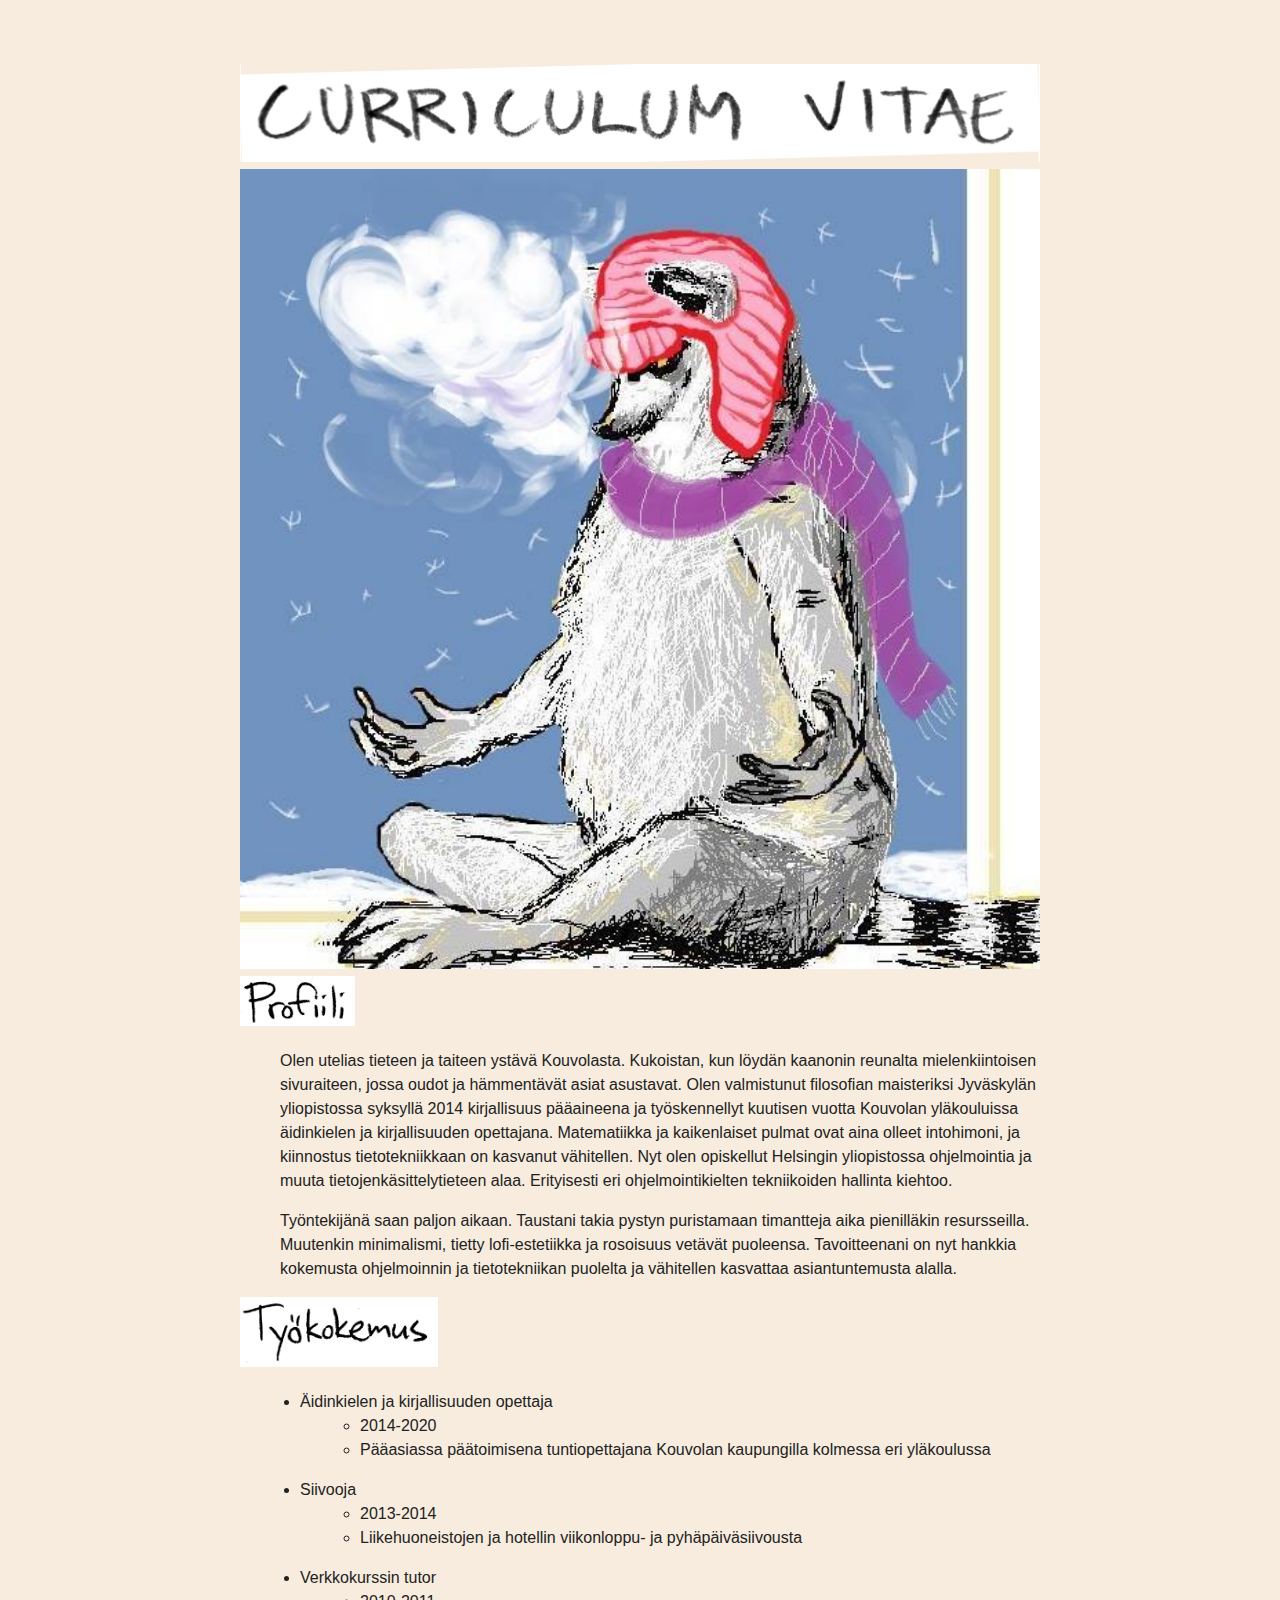
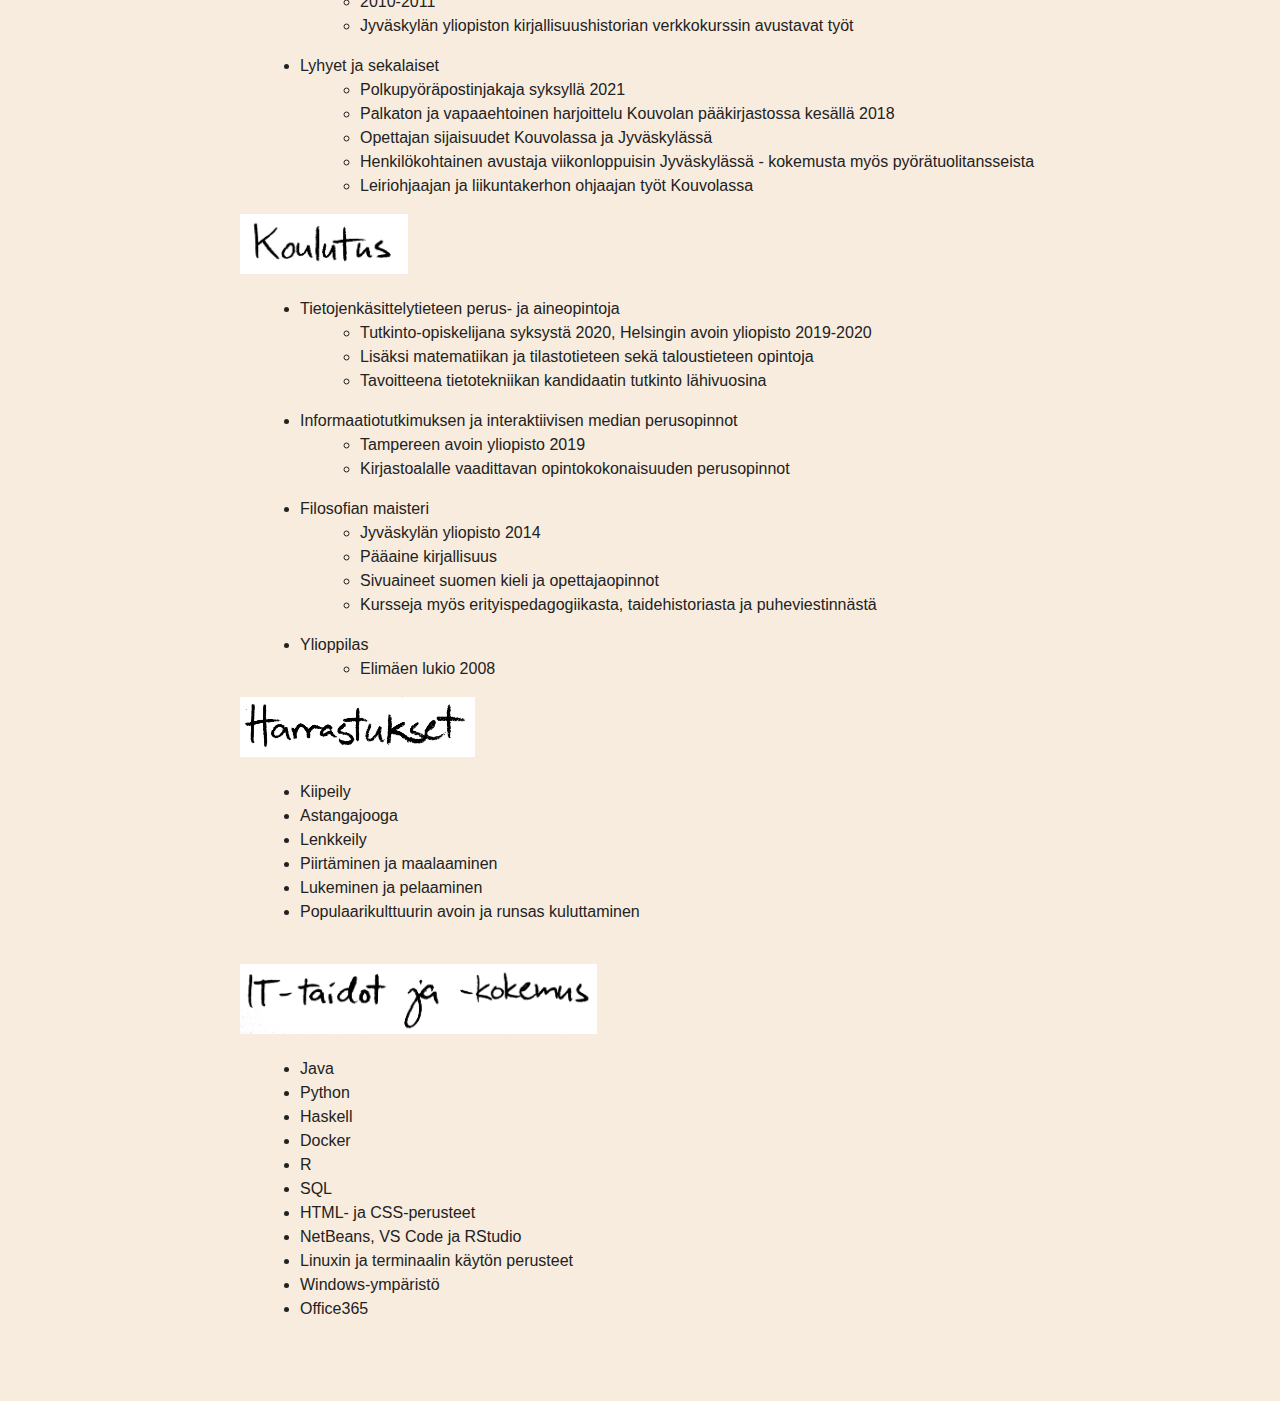
<file: index.html>
<!DOCTYPE html>
<html>

<head>
  <meta charset="utf-8">
  <title>CV Maikki</title>
  <link rel="stylesheet" href="cv_style.css">
</head>

<body>
  <img src="./assets/otsikot/cv_tilt.png" alt="cv" class="responsive">
  <br>
  <img src="./assets/profiilikuva.jpg" alt="Profiilikuva" class="responsive"/>
  <img src="./assets/otsikot/profiili.png" alt="Profiili" height="50"/>
  <p>
    Olen utelias tieteen ja taiteen ystävä Kouvolasta. Kukoistan, kun löydän kaanonin reunalta mielenkiintoisen sivuraiteen, jossa oudot ja hämmentävät asiat asustavat. Olen valmistunut filosofian maisteriksi Jyväskylän yliopistossa syksyllä 2014 kirjallisuus pääaineena ja 
    työskennellyt kuutisen vuotta Kouvolan yläkouluissa äidinkielen ja kirjallisuuden opettajana. 
    Matematiikka ja kaikenlaiset pulmat ovat aina olleet intohimoni, ja kiinnostus tietotekniikkaan on kasvanut vähitellen. 
    Nyt olen opiskellut Helsingin yliopistossa ohjelmointia ja muuta tietojenkäsittelytieteen alaa. Erityisesti eri ohjelmointikielten tekniikoiden hallinta kiehtoo. 
  </p>
  <p>
    Työntekijänä saan paljon aikaan. Taustani takia pystyn puristamaan timantteja aika pienilläkin resursseilla. Muutenkin minimalismi, tietty lofi-estetiikka ja rosoisuus vetävät puoleensa. Tavoitteenani on nyt hankkia kokemusta ohjelmoinnin ja tietotekniikan puolelta ja vähitellen kasvattaa asiantuntemusta alalla. 
    
  </p>
  <img src="./assets/otsikot/tyokokemus.png" alt="Tyokokemus" height="70"/>
  <ul>
    <li>Äidinkielen ja kirjallisuuden opettaja</li>
    <ul>
      <li>2014-2020</li>
      <li>Pääasiassa päätoimisena tuntiopettajana Kouvolan kaupungilla kolmessa eri yläkoulussa</li>
    </ul>
    <li>Siivooja</li>
    <ul>
      <li>2013-2014</li>
      <li>Liikehuoneistojen ja hotellin viikonloppu- ja pyhäpäiväsiivousta</li>
    </ul>
    <li>Verkkokurssin tutor</li>
    <ul>
      <li>2010-2011</li>
      <li>Jyväskylän yliopiston kirjallisuushistorian verkkokurssin avustavat työt</li>
    </ul>
    <li>Lyhyet ja sekalaiset</li>
    <ul>
      <li>Polkupyöräpostinjakaja syksyllä 2021</li>
      <li>Palkaton ja vapaaehtoinen harjoittelu Kouvolan pääkirjastossa kesällä 2018</li>
      <li>Opettajan sijaisuudet Kouvolassa ja Jyväskylässä</li>
      <li>Henkilökohtainen avustaja viikonloppuisin Jyväskylässä - kokemusta myös pyörätuolitansseista</li>
      <li>Leiriohjaajan ja liikuntakerhon ohjaajan työt Kouvolassa</li>
    </ul>
  </ul>
  
  <img src="./assets/otsikot/koulutus.png" alt="Koulutus" height="60"/>
  <ul>
    <li>Tietojenkäsittelytieteen perus- ja aineopintoja</li>
    <ul>
      <li>Tutkinto-opiskelijana syksystä 2020, Helsingin avoin yliopisto 2019-2020</li>
      <li>Lisäksi matematiikan ja tilastotieteen sekä taloustieteen opintoja</li>
      <li>Tavoitteena tietotekniikan kandidaatin tutkinto lähivuosina</li>
    </ul>
    <li>Informaatiotutkimuksen ja interaktiivisen median perusopinnot</li>
    <ul>
      <li>Tampereen avoin yliopisto 2019</li>
      <li>Kirjastoalalle vaadittavan opintokokonaisuuden perusopinnot</li>
    </ul>
    <li>Filosofian maisteri</li>
    <ul>
      <li>Jyväskylän yliopisto 2014</li>
      <li>Pääaine kirjallisuus</li>
      <li>Sivuaineet suomen kieli ja opettajaopinnot</li>
      <li>Kursseja myös erityispedagogiikasta, taidehistoriasta ja puheviestinnästä</li>
    </ul>
    <li>Ylioppilas</li>
    <ul>
      <li>Elimäen lukio 2008</li>
    </ul>
  </ul>
  
  <img src="./assets/otsikot/harrastukset.png" alt="Harrastukset" height="60"/>
  <ul>
    <li>Kiipeily</li>
    <li>Astangajooga</li>
    <li>Lenkkeily</li>
    <li>Piirtäminen ja maalaaminen</li>
    <li>Lukeminen ja pelaaminen</li>
    <li>Populaarikulttuurin avoin ja runsas kuluttaminen</li>
  </ul>
  <br>  
  <img src="./assets/otsikot/it_taidot.png" alt="IT-kokemus" height="70"/>
  <ul>
    <li>Java</li>
    <li>Python</li>
    <li>Haskell</li>
    <li>Docker</li>
    <li>R</li>
    <li>SQL</li>
    <li>HTML- ja CSS-perusteet</li>
    <li>NetBeans, VS Code ja RStudio</li>
    <li>Linuxin ja terminaalin käytön perusteet</li>
    <li>Windows-ympäristö</li>
    <li>Office365</li>
  </ul>

</body>

</html>
</file>
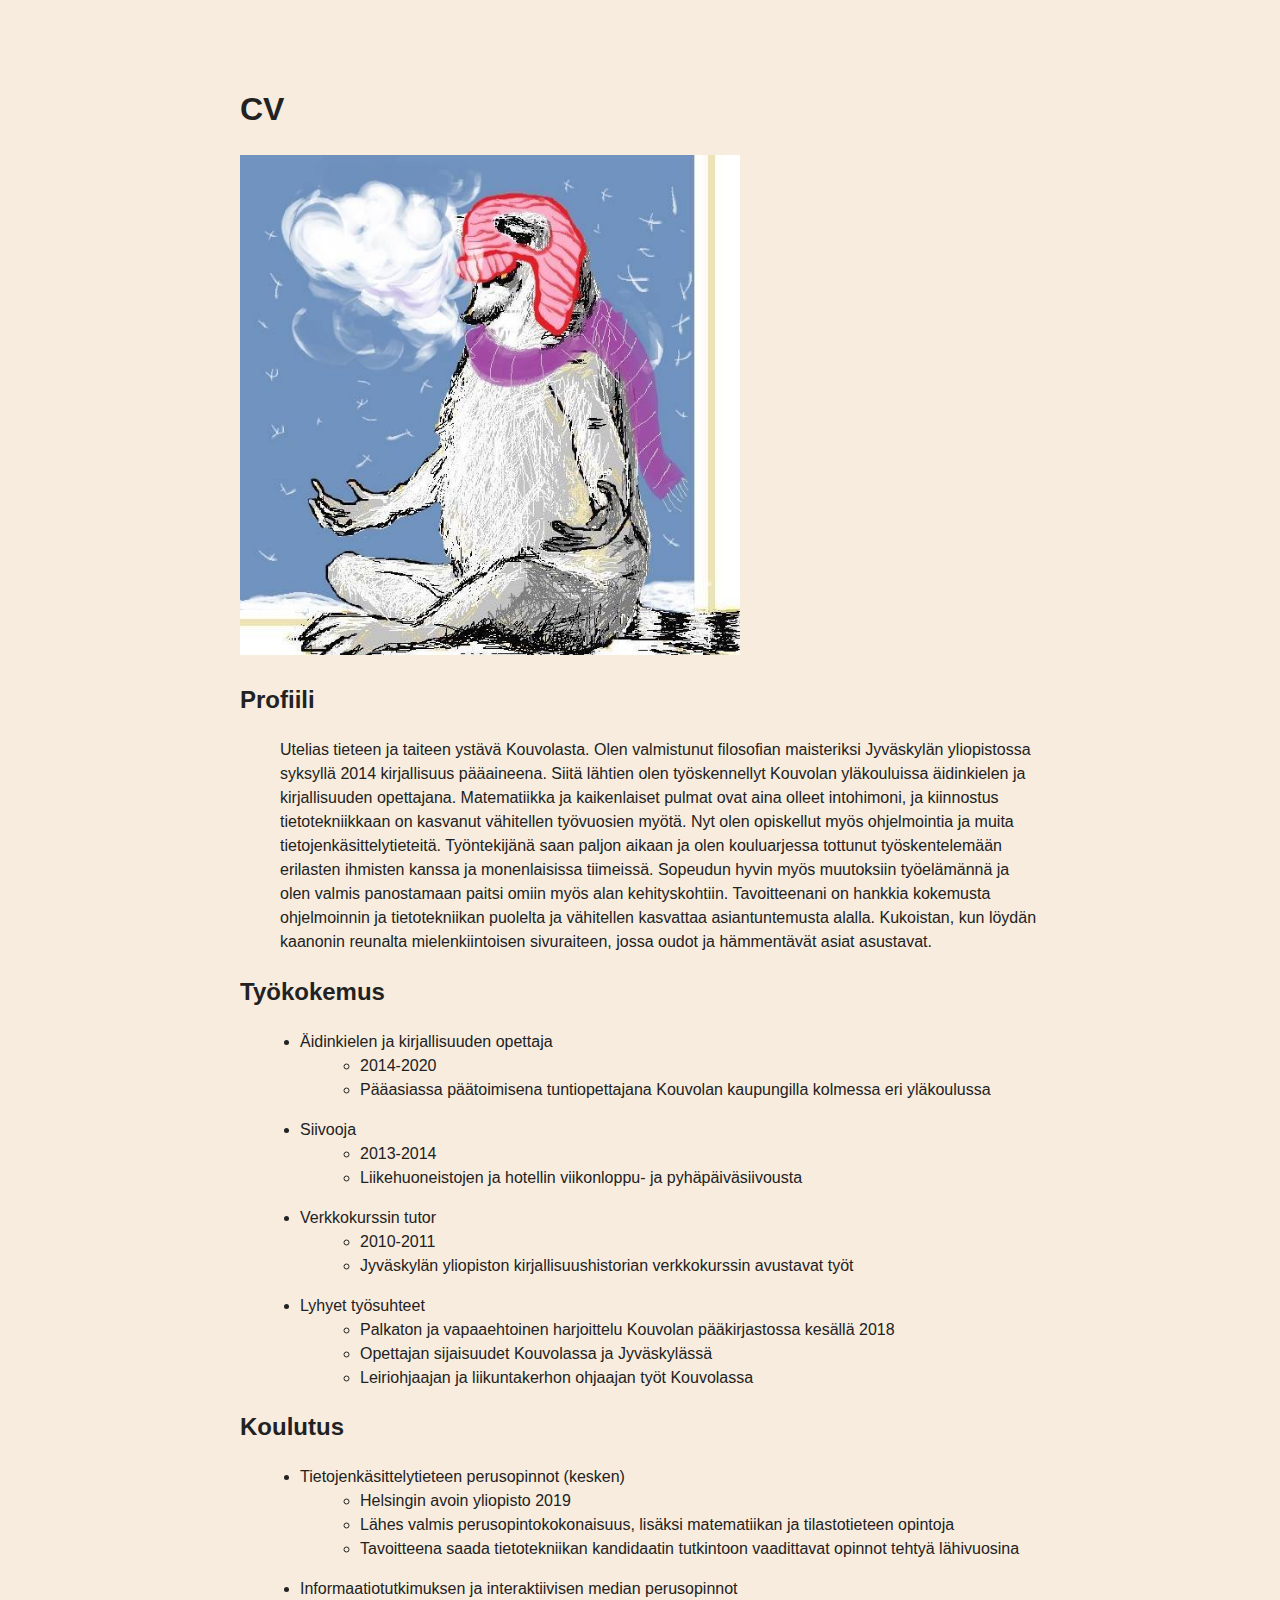
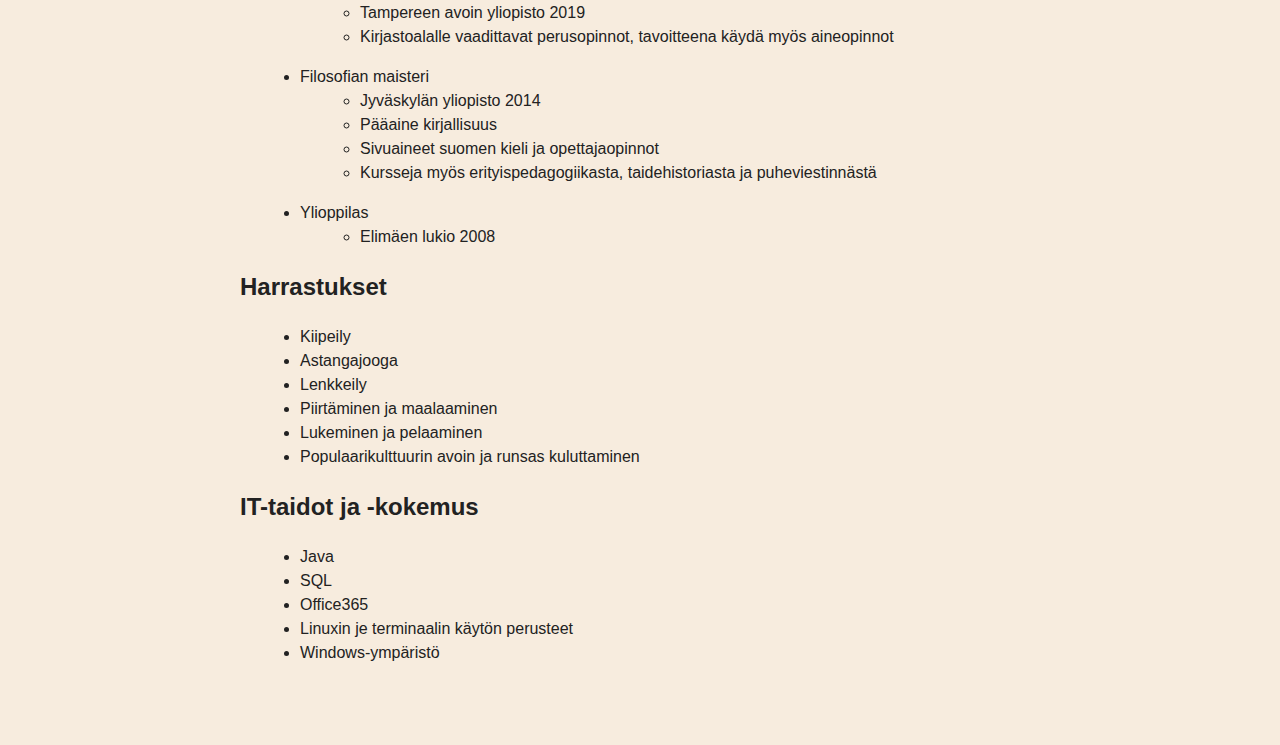
<file: cv.html>
<!DOCTYPE html>
<html>

<head>
  <meta charset="utf-8">
  <title>CV Maikki</title>
  <link rel="stylesheet" href="cv_style.css">
</head>

<body>
  <!--Jos olisi toinen sivu linkitettäisiin näin:  <a href="toinen_sivu.html">Linkitetty sivu</a>-->
  <h1>CV</h1>
  <!--Lisää sopiva kuva alle.-->
  <div class="kuva">
    <img src="./assets/profiilikuva.jpg" alt="Profiilikuva" height="500" width="500"/>
  </div>
  <div class="esittely">
  <h2>Profiili</h2>
  <p>
    Utelias tieteen ja taiteen ystävä Kouvolasta. Olen valmistunut filosofian maisteriksi Jyväskylän yliopistossa syksyllä 2014 kirjallisuus pääaineena. Siitä lähtien olen työskennellyt Kouvolan yläkouluissa äidinkielen ja kirjallisuuden opettajana. Matematiikka ja kaikenlaiset pulmat ovat aina olleet intohimoni, ja kiinnostus tietotekniikkaan on kasvanut vähitellen työvuosien myötä. Nyt olen opiskellut myös ohjelmointia ja muita tietojenkäsittelytieteitä. Työntekijänä saan paljon aikaan ja olen kouluarjessa tottunut työskentelemään erilasten ihmisten kanssa ja monenlaisissa tiimeissä. Sopeudun hyvin myös muutoksiin työelämännä ja olen valmis panostamaan paitsi omiin myös alan kehityskohtiin. Tavoitteenani on hankkia kokemusta ohjelmoinnin ja tietotekniikan puolelta ja vähitellen kasvattaa asiantuntemusta alalla. Kukoistan, kun löydän kaanonin reunalta mielenkiintoisen sivuraiteen, jossa oudot ja hämmentävät asiat asustavat.
  </p>
  </div>
  <div class="leipateksti">
  <h2>Työkokemus</h2>
  <ul>
    <li>Äidinkielen ja kirjallisuuden opettaja</li>
    <ul>
      <li>2014-2020</li>
      <li>Pääasiassa päätoimisena tuntiopettajana Kouvolan kaupungilla kolmessa eri yläkoulussa</li>
    </ul>
    <li>Siivooja</li>
    <ul>
      <li>2013-2014</li>
      <li>Liikehuoneistojen ja hotellin viikonloppu- ja pyhäpäiväsiivousta</li>
    </ul>
    <li>Verkkokurssin tutor</li>
    <ul>
      <li>2010-2011</li>
      <li>Jyväskylän yliopiston kirjallisuushistorian verkkokurssin avustavat työt</li>
    </ul>
    <li>Lyhyet työsuhteet</li>
    <ul>
      <li>Palkaton ja vapaaehtoinen harjoittelu Kouvolan pääkirjastossa kesällä 2018</li>
      <li>Opettajan sijaisuudet Kouvolassa ja Jyväskylässä</li>
      <li>Leiriohjaajan ja liikuntakerhon ohjaajan työt Kouvolassa</li>
    </ul>
  </ul>
  
  <h2>Koulutus</h2>
  <ul>
    <li>Tietojenkäsittelytieteen perusopinnot (kesken)</li>
    <ul>
      <li>Helsingin avoin yliopisto 2019</li>
      <li>Lähes valmis perusopintokokonaisuus, lisäksi matematiikan ja tilastotieteen opintoja</li>
      <li>Tavoitteena saada tietotekniikan kandidaatin tutkintoon vaadittavat opinnot tehtyä lähivuosina</li>
    </ul>
    <li>Informaatiotutkimuksen ja interaktiivisen median perusopinnot</li>
    <ul>
      <li>Tampereen avoin yliopisto 2019</li>
      <li>Kirjastoalalle vaadittavat perusopinnot, tavoitteena käydä myös aineopinnot</li>
    </ul>
    <li>Filosofian maisteri</li>
    <ul>
      <li>Jyväskylän yliopisto 2014</li>
      <li>Pääaine kirjallisuus</li>
      <li>Sivuaineet suomen kieli ja opettajaopinnot</li>
      <li>Kursseja myös erityispedagogiikasta, taidehistoriasta ja puheviestinnästä</li>
    </ul>
    <li>Ylioppilas</li>
    <ul>
      <li>Elimäen lukio 2008</li>
    </ul>
  </ul>
  
  <h2>Harrastukset</h2>
  <ul>
    <li>Kiipeily</li>
    <li>Astangajooga</li>
    <li>Lenkkeily</li>
    <li>Piirtäminen ja maalaaminen</li>
    <li>Lukeminen ja pelaaminen</li>
    <li>Populaarikulttuurin avoin ja runsas kuluttaminen</li>
  </ul>
    
  <h2>IT-taidot ja -kokemus</h2>
  <ul>
    <li>Java</li>
    <li>SQL</li>
    <li>Office365</li>
    <li>Linuxin je terminaalin käytön perusteet</li>
    <li>Windows-ympäristö</li>
  </ul>
  </div>

</body>

</html>
</file>
<file: cv_style.css>
body {
    margin: 0 auto;
    max-width: 50em;
    font-family:'Helvetica', 'Arial', sans-serif;
    font-size: medium;
    line-height: 1.5;
    padding: 4em 1em;
    color: #222222;
    background-color:rgb(247, 236, 222);
}

ul {
    margin-bottom: 1em;
    margin-left: 20px;
}

p {
    margin-left: 40px;
}

.responsive {
    width: 100%;
    height: auto;
}
</file>
